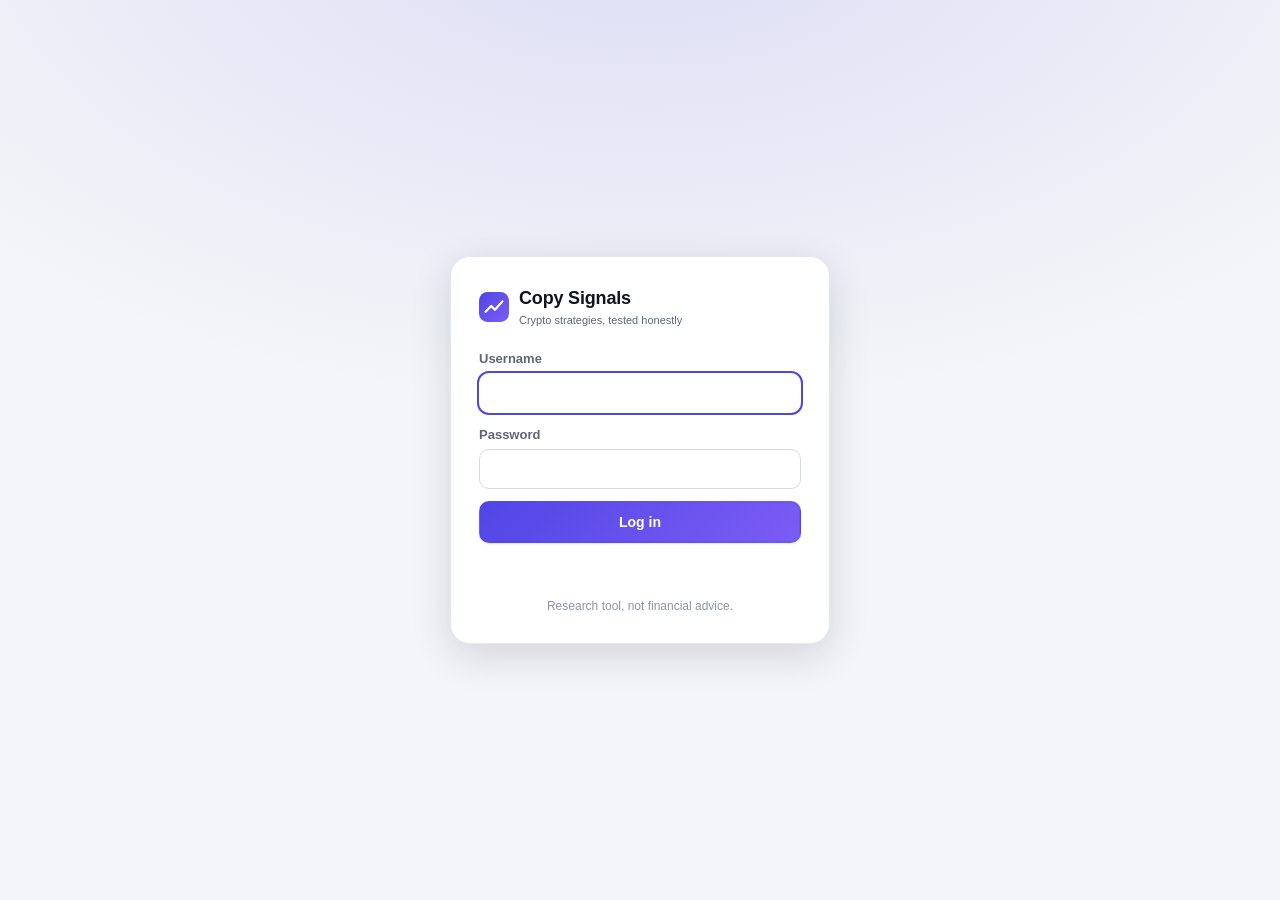
<file: frontend/login.html>
<!doctype html>
<html lang="en">
<head>
  <meta charset="utf-8" />
  <meta name="viewport" content="width=device-width, initial-scale=1" />
  <meta name="theme-color" content="#f4f5f8" media="(prefers-color-scheme: light)" />
  <meta name="theme-color" content="#090b10" media="(prefers-color-scheme: dark)" />
  <title>Log in · Copy Signals</title>
  <link rel="stylesheet" href="styles.css" />
</head>
<body class="login-page">
  <svg class="sprite" aria-hidden="true" focusable="false"><defs>
    <linearGradient id="logo-grad" x1="0" y1="0" x2="1" y2="1"><stop offset="0" class="logo-grad-a" /><stop offset="1" class="logo-grad-b" /></linearGradient>
  </defs></svg>
  <main class="login-box">
    <div class="logo">
      <svg class="logo-mark" viewBox="0 0 32 32" aria-hidden="true"><rect class="bg" width="32" height="32" rx="9" /><path class="ln" d="M7 21l6-6 4 4 8-9" /></svg>
      <h1 class="brand">Copy Signals<small>Crypto strategies, tested honestly</small></h1>
    </div>
    <form id="login-form" class="form" autocomplete="on">
      <label>Username <input name="username" autocomplete="username" required autofocus maxlength="64"
        spellcheck="false" autocapitalize="none" autocorrect="off" /></label>
      <label>Password <input type="password" name="password" autocomplete="current-password" required maxlength="512" /></label>
      <label id="code-row" hidden>Code from your authenticator app
        <input name="code" inputmode="numeric" autocomplete="one-time-code" maxlength="6" pattern="[0-9]{6}"
          spellcheck="false" title="The 6 digits your authenticator app shows" /></label>
      <button class="btn" type="submit">Log in</button>
      <p id="login-msg" class="form-msg" role="alert"></p>
    </form>
    <p class="login-foot">Research tool, not financial advice.</p>
  </main>
  <script src="login.js"></script>
</body>
</html>
</file>
<file: frontend/styles.css>
/* Copy Signals design system.
   Tokens first (light, then dark), then the app shell (sidebar, top bar, mobile tab bar), then components.
   The security policy allows no inline styles: sizes and positions computed at runtime are set from JS. */

:root {
  --bg: #f4f5f8;
  --bg-side: #ffffff;
  --panel: #ffffff;
  --panel-2: #f7f8fb;
  --line: #e5e8ef;
  --line-2: #d6dae4;
  --text: #0f1320;
  --muted: #5d6679;
  --faint: #8c95a6;
  --accent: #5046e5;
  --accent-2: #7c5cf5;
  --accent-bg: #eeedfd;
  --up: #0c9a5b;
  --down: #e0364a;
  --up-bg: #e6f6ee;
  --down-bg: #fdebed;
  --warn: #b26b00;
  --warn-bg: #fdf3e2;
  --up-solid: #0c9a5b;
  --on-accent: #ffffff;
  --on-up: #ffffff;
  --on-down: #ffffff;
  --on-warn: #ffffff;
  --shadow: 0 1px 2px rgb(16 24 40 / .04), 0 4px 16px rgb(16 24 40 / .05);
  --shadow-lg: 0 12px 40px rgb(16 24 40 / .14);
  --radius: 16px;
  --radius-sm: 10px;
  --side-w: 244px;
  color-scheme: light;
}
@media (prefers-color-scheme: dark) {
  :root {
    --bg: #090b10;
    --bg-side: #0c0f15;
    --panel: #11151d;
    --panel-2: #161b25;
    --line: #1f2531;
    --line-2: #2a3140;
    --text: #e9ecf2;
    --muted: #8b94a6;
    --faint: #5d6678;
    --accent: #8189ff;
    --accent-2: #a58bff;
    --accent-bg: #1b1e3a;
    --up: #2ed386;
    --down: #ff5d6c;
    --up-bg: #0d2a1e;
    --down-bg: #2e1318;
    --warn: #f3b54a;
    --warn-bg: #2b2112;
    --up-solid: #2ed386;
    --on-accent: #0b0d18;
    --on-up: #07140e;
    --on-down: #1a0609;
    --on-warn: #1a1204;
    --shadow: 0 1px 0 rgb(255 255 255 / .02) inset, 0 8px 24px rgb(0 0 0 / .25);
    --shadow-lg: 0 16px 48px rgb(0 0 0 / .5);
    color-scheme: dark;
  }
}

/* --- Base ------------------------------------------------------------------------------------------ */
* { box-sizing: border-box; }
html { scroll-padding-top: 88px; -webkit-text-size-adjust: 100%; }
body {
  margin: 0; background: var(--bg); color: var(--text);
  font: 14px/1.5 Inter, -apple-system, BlinkMacSystemFont, "SF Pro Text", "Segoe UI", Roboto, sans-serif;
  font-variant-numeric: tabular-nums; -webkit-font-smoothing: antialiased;
}
button, a, input, select, summary, label { touch-action: manipulation; }
button, a, summary { -webkit-tap-highlight-color: color-mix(in srgb, var(--accent) 20%, transparent); }
a { color: var(--accent); text-underline-offset: 2px; }
:focus-visible { outline: 2px solid var(--accent); outline-offset: 2px; }
.sr-only {
  position: absolute; width: 1px; height: 1px; padding: 0; margin: -1px; overflow: hidden;
  clip: rect(0 0 0 0); white-space: nowrap; border: 0;
}
.skip-link { position: absolute; left: 12px; top: -48px; z-index: 50; padding: 8px 14px; border-radius: 8px;
  background: var(--accent); color: var(--on-accent); text-decoration: none; }
.skip-link:focus-visible { top: 8px; }
main:focus { outline: none; }
.muted { color: var(--muted); }
.up { color: var(--up); }
.down { color: var(--down); }
[hidden] { display: none !important; }
code { font-family: ui-monospace, SFMono-Regular, Menlo, monospace; font-size: 12.5px; }
.small { font-size: 12px; }
h2 { font-size: 22px; line-height: 1.25; letter-spacing: -.01em; margin: 0 0 6px; font-weight: 700; }
h3 { font-size: 15px; margin: 28px 0 10px; font-weight: 650; letter-spacing: -.005em; }
.sprite { position: absolute; width: 0; height: 0; overflow: hidden; }
.icon { width: 20px; height: 20px; flex: none; fill: none; stroke: currentColor; stroke-width: 1.8;
  stroke-linecap: round; stroke-linejoin: round; }

/* --- App shell ------------------------------------------------------------------------------------- */
.shell { display: grid; grid-template-columns: var(--side-w) minmax(0, 1fr); min-height: 100vh; }
.sidebar {
  position: sticky; top: 0; height: 100vh; display: flex; flex-direction: column; gap: 6px;
  padding: 18px 14px; background: var(--bg-side); border-right: 1px solid var(--line); overflow-y: auto;
}
.logo { display: flex; align-items: center; gap: 10px; padding: 4px 8px 18px; }
.logo-mark { width: 30px; height: 30px; flex: none; }
.logo-mark .bg { fill: url(#logo-grad); }
.logo-mark .ln { fill: none; stroke: #fff; stroke-width: 2.4; stroke-linecap: round; stroke-linejoin: round; }
.logo-grad-a { stop-color: var(--accent); }
.logo-grad-b { stop-color: var(--accent-2); }
.brand { font-weight: 750; font-size: 16px; margin: 0; letter-spacing: -.01em; }
.brand small { display: block; font-size: 11px; font-weight: 500; color: var(--muted); letter-spacing: 0; }
.side-nav { display: grid; gap: 2px; }
.nav-label { font-size: 11px; font-weight: 600; text-transform: uppercase; letter-spacing: .06em; color: var(--faint);
  padding: 14px 10px 6px; }
.side-nav a {
  display: flex; align-items: center; gap: 11px; padding: 9px 10px; border-radius: 10px; color: var(--muted);
  text-decoration: none; font-weight: 550;
}
.side-nav a:hover { color: var(--text); background: var(--panel-2); }
.side-nav a.on { color: var(--text); background: var(--accent-bg); }
.side-nav a.on .icon { color: var(--accent); }
.side-foot { margin-top: auto; padding-top: 14px; border-top: 1px solid var(--line); display: grid; gap: 10px; }
.side-note { font-size: 11.5px; color: var(--faint); padding: 0 6px; line-height: 1.45; }

.main-col { min-width: 0; display: flex; flex-direction: column; }
.chrome { position: sticky; top: 0; z-index: 20; }
.topbar {
  display: flex; align-items: center; gap: 12px; flex-wrap: wrap; min-height: 64px;
  padding: 10px 32px; background: color-mix(in srgb, var(--bg) 82%, transparent);
  backdrop-filter: saturate(1.4) blur(12px); -webkit-backdrop-filter: saturate(1.4) blur(12px);
  border-bottom: 1px solid var(--line);
}
.topbar .mobile-brand { display: none; align-items: center; gap: 8px; }
.status { display: flex; align-items: center; gap: 8px; font-size: 13px; padding: 5px 10px 5px 9px;
  border-radius: 999px; background: var(--panel); border: 1px solid var(--line); }
.spacer { flex: 1; }
.dot { width: 8px; height: 8px; border-radius: 50%; background: var(--up); flex: none;
  box-shadow: 0 0 0 3px color-mix(in srgb, var(--up) 22%, transparent); }
.dot.err { background: var(--warn); box-shadow: 0 0 0 3px color-mix(in srgb, var(--warn) 22%, transparent); }
.dot.idle { background: var(--faint); box-shadow: none; }

main { width: 100%; max-width: 1240px; margin: 0 auto; padding: 24px 32px 64px; }
.menu { display: none; }  /* the old top menu; navigation lives in the sidebar and the tab bar */

/* Mobile tab bar */
.tabbar {
  display: none; position: fixed; left: 0; right: 0; bottom: 0; z-index: 30;
  padding: 6px 8px calc(6px + env(safe-area-inset-bottom)); background: color-mix(in srgb, var(--bg-side) 92%, transparent);
  backdrop-filter: blur(14px); -webkit-backdrop-filter: blur(14px); border-top: 1px solid var(--line);
  grid-template-columns: repeat(4, 1fr);
}
.tabbar a, .tabbar button {
  display: grid; justify-items: center; gap: 2px; padding: 6px 2px; border: 0; background: none; color: var(--muted);
  font: inherit; font-size: 10.5px; font-weight: 600; text-decoration: none; border-radius: 10px; cursor: pointer; position: relative;
}
.tabbar a.on, .tabbar button.on { color: var(--accent); }
.tabbar .icon { width: 22px; height: 22px; }

/* --- Controls ------------------------------------------------------------------------------------- */
.btn {
  font: inherit; font-weight: 600; padding: 8px 16px; border-radius: var(--radius-sm); cursor: pointer; line-height: 1.3;
  border: 1px solid transparent; background: linear-gradient(135deg, var(--accent), var(--accent-2)); color: var(--on-accent);
  text-decoration: none; display: inline-flex; align-items: center; justify-content: center; gap: 6px;
  box-shadow: 0 1px 2px rgb(0 0 0 / .12), 0 0 0 1px color-mix(in srgb, var(--accent) 30%, transparent) inset;
  transition: filter .15s, transform .05s;
}
.btn:hover:not(:disabled) { filter: brightness(1.08); }
.btn:active:not(:disabled) { transform: translateY(1px); }
.btn.ghost { background: var(--panel); color: var(--text); border-color: var(--line-2); box-shadow: none; }
.btn.ghost:hover:not(:disabled) { background: var(--panel-2); filter: none; border-color: var(--faint); }
.btn.small { padding: 6px 12px; font-size: 13px; border-radius: 9px; }
.btn.danger { background: var(--down); border-color: var(--down); color: var(--on-down); box-shadow: none; }
.btn.danger.ghost { background: none; color: var(--down); border-color: color-mix(in srgb, var(--down) 45%, var(--line)); }
.btn.big { padding: 11px 22px; font-size: 15px; border-radius: 12px; }
.btn:disabled { opacity: .5; cursor: default; }
input[type="number"] {
  font: inherit; width: 100px; padding: 7px 10px;
  border: 1px solid var(--line-2); border-radius: 9px; background: var(--panel); color: var(--text);
}
input[type="number"]:focus { outline: 2px solid var(--accent); outline-offset: 0; border-color: transparent; }

.switch { display: inline-flex; align-items: center; gap: 8px; cursor: pointer; font-size: 13px; font-weight: 550; user-select: none; }
.switch input { position: absolute; opacity: 0; width: 1px; height: 1px; }

.seg { display: inline-flex; padding: 3px; gap: 2px; background: var(--panel-2); border: 1px solid var(--line); border-radius: 10px; }
.seg button { font: inherit; font-size: 12px; font-weight: 600; padding: 4px 10px; border: 0; border-radius: 7px;
  background: none; color: var(--muted); cursor: pointer; }
.seg button:hover { color: var(--text); }
.seg button.on { background: var(--panel); color: var(--text); box-shadow: 0 1px 3px rgb(0 0 0 / .12); }


/* --- Page layout ---------------------------------------------------------------------------------- */
section { margin-top: 8px; }
.page > h2 { margin-top: 4px; }
.page-head { display: flex; align-items: flex-end; justify-content: space-between; gap: 16px; flex-wrap: wrap; margin-bottom: 18px; }
.page-head p { margin: 2px 0 0; color: var(--muted); max-width: 640px; }
.note { color: var(--muted); font-size: 13px; margin: 0 0 16px; max-width: 760px; }
.picks > .empty { grid-column: 1 / -1; }
.empty { padding: 32px; text-align: center; color: var(--muted); background: var(--panel); border: 1px dashed var(--line-2); border-radius: var(--radius); }
.disclaimer { color: var(--faint); font-size: 12px; margin-top: 40px; max-width: 760px; }

/* Cards and tiles */
.card { background: var(--panel); border: 1px solid var(--line); border-radius: var(--radius); padding: 20px 22px; margin-bottom: 16px; box-shadow: var(--shadow); }
.card h3 { margin-top: 0; }
.card-head { display: flex; align-items: center; gap: 12px; flex-wrap: wrap; margin-bottom: 12px; }
.card-title { font-size: 13px; font-weight: 650; color: var(--muted); text-transform: uppercase; letter-spacing: .05em; margin: 0; }
.tiles { display: grid; grid-template-columns: repeat(auto-fit, minmax(160px, 1fr)); gap: 12px; margin-bottom: 14px; }
.tile { background: var(--panel); border: 1px solid var(--line); border-radius: 14px; padding: 12px 16px; box-shadow: var(--shadow); }
.tile small { display: block; color: var(--muted); font-size: 12px; font-weight: 550; margin-bottom: 2px; }
.tile b { font-size: 20px; font-weight: 700; letter-spacing: -.01em; }
.tile .sub { display: block; font-size: 12px; color: var(--muted); }

/* Alerts */
.alert { display: flex; align-items: center; gap: 12px; margin-bottom: 10px; padding: 12px 16px; border-radius: 12px; border: 1px solid; font-weight: 550; }
.alert.danger { background: var(--down-bg); border-color: color-mix(in srgb, var(--down) 40%, transparent); color: var(--down); }
.alert.success { background: var(--up-bg); border-color: color-mix(in srgb, var(--up) 40%, transparent); color: var(--up); }
.alert.warning { background: var(--warn-bg); border-color: color-mix(in srgb, var(--warn) 40%, transparent); color: var(--warn); }
.alert span { flex: 1; }

/* Badges and tags */
.badge { font-size: 11.5px; font-weight: 650; padding: 3px 9px; border-radius: 999px; }
.badge.buy { color: var(--up); background: var(--up-bg); }
.badge.early { color: var(--warn); background: var(--warn-bg); }
.badge.short { color: var(--down); background: var(--down-bg); }
.badge.none { color: var(--faint); }
.pill { display: inline-flex; align-items: center; gap: 6px; font-size: 12px; font-weight: 650; padding: 4px 10px; border-radius: 999px;
  background: var(--panel-2); color: var(--muted); border: 1px solid var(--line); }
.pill.run { color: var(--up); background: var(--up-bg); border-color: transparent; }
.pill.run::before { content: ""; width: 7px; height: 7px; border-radius: 50%; background: currentColor; animation: pulse 2s infinite; }
.pill.pause { color: var(--warn); background: var(--warn-bg); border-color: transparent; }
.pill.demo { color: var(--warn); border-color: color-mix(in srgb, var(--warn) 45%, transparent); background: none; }
.pill.live { color: var(--down); border-color: color-mix(in srgb, var(--down) 45%, transparent); background: none; }
@keyframes pulse { 0%, 100% { opacity: 1; } 50% { opacity: .35; } }
.tag { font-size: 11px; font-weight: 600; color: var(--muted); border: 1px solid var(--line-2); border-radius: 6px; padding: 0 6px; }
.tag.ok { color: var(--up); border-color: color-mix(in srgb, var(--up) 50%, transparent); }
.tag.bad { color: var(--warn); border-color: color-mix(in srgb, var(--warn) 50%, transparent); }
.tag.alert { color: var(--on-down); background: var(--down); border-color: var(--down); }

/* --- Picks ---------------------------------------------------------------------------------------- */
.picks { display: grid; grid-template-columns: repeat(auto-fill, minmax(330px, 1fr)); gap: 16px; }
.sym { font-size: 20px; font-weight: 750; letter-spacing: -.01em; }
.checks { list-style: none; margin: 2px 0; padding: 12px 14px; display: grid; gap: 8px; background: var(--panel-2); border-radius: 12px; }
.checks li { display: grid; grid-template-columns: 20px 1fr; gap: 6px; font-size: 13px; }
.checks .name { font-weight: 600; }
.checks .detail { display: block; color: var(--muted); }
.actions { display: flex; gap: 8px; flex-wrap: wrap; align-items: center; margin-top: auto; }
.held { font-size: 13px; color: var(--up); font-weight: 650; }
.copy { font: inherit; font-size: 12px; border: 1px solid var(--line-2); background: var(--panel); color: var(--text); border-radius: 6px; padding: 1px 7px; cursor: pointer; margin-left: 4px; }
.copy:hover { border-color: var(--accent); }
.copy.done { color: var(--up); border-color: var(--up); }

/* Rising now */

/* --- Positions and demo account ---------------------------------------------------------------- */
.pnl { font-weight: 650; }
.result, .advice { font-weight: 700; font-size: 12px; padding: 3px 10px; border-radius: 999px; }
.result.lost { color: var(--down); background: var(--down-bg); }
.live { font-size: 12px; color: var(--muted); white-space: nowrap; }
.live.on { color: var(--up); }
.reset summary { margin-bottom: 0; }
.range { display: grid; grid-template-columns: auto 1fr auto; gap: 10px; align-items: center; font-size: 12px; margin-top: 8px;
  overflow: hidden; padding: 4px 2px; }
.range span:last-child { text-align: right; }
.range .bar { position: relative; height: 6px; border-radius: 3px; background: linear-gradient(90deg, var(--down-bg), var(--line), var(--up-bg)); }
.connect { background: var(--panel); border: 1px solid var(--line); border-radius: var(--radius); padding: 16px 20px; font-size: 13px; box-shadow: var(--shadow); }
.connect ol { margin: 8px 0 0; padding-left: 18px; }
.connect.error { border-color: var(--warn); }
.check { display: flex; align-items: center; gap: 6px; font-size: 13px; margin: 3px 0; }

/* --- Tables ------------------------------------------------------------------------------------- */
details summary { cursor: pointer; color: var(--accent); font-size: 13px; font-weight: 550; margin: 8px 0; }
.table-wrap { overflow-x: auto; border: 1px solid var(--line); border-radius: 14px; background: var(--panel); box-shadow: var(--shadow); }
table { width: 100%; border-collapse: collapse; font-size: 13px; background: var(--panel); }
.table-wrap table { border: 0; }
th, td { text-align: left; padding: 10px 14px; border-bottom: 1px solid var(--line); white-space: nowrap; }
tbody tr:last-child td { border-bottom: 0; }
tbody tr:hover td { background: var(--panel-2); }
th { color: var(--faint); font-weight: 650; font-size: 11.5px; text-transform: uppercase; letter-spacing: .04em; background: var(--panel); }
td.num, th.num { text-align: right; }
td.clip { max-width: 220px; overflow: hidden; text-overflow: ellipsis; }
td.clip.wide { max-width: 380px; }
.row-actions { display: flex; gap: 4px; flex-wrap: wrap; }
.chart { width: 100%; height: auto; display: block; overflow: visible; }
.chart .line { fill: none; stroke-width: 2; stroke-linejoin: round; stroke-linecap: round; }
.chart .line.demo, .chart .line.bot { stroke: var(--accent); stroke-width: 2.4; }
.chart .line.btc { stroke: var(--warn); stroke-dasharray: 4 4; stroke-width: 1.6; }
.chart .line.eth { stroke: var(--faint); stroke-dasharray: 2 4; stroke-width: 1.6; }
.chart .area { fill: url(#area-grad); stroke: none; }
.area-grad-a { stop-color: var(--accent); stop-opacity: .28; }
.area-grad-b { stop-color: var(--accent); stop-opacity: 0; }
.chart .grid { stroke: var(--line); stroke-width: 1; }
.chart .baseline { stroke: var(--line-2); stroke-dasharray: 3 3; }
.chart .axis { fill: var(--faint); font-size: 11px; }
.chart .axis.end { text-anchor: end; }
.chart .axis.mid { text-anchor: middle; }
.chart .cross { stroke: var(--faint); stroke-width: 1; stroke-dasharray: 3 3; }
.chart .dotp { fill: var(--accent); stroke: var(--panel); stroke-width: 2; }
.chart-wrap { position: relative; }
.chart-tip { position: absolute; top: 0; left: 0; pointer-events: none; z-index: 2; min-width: 150px;
  padding: 8px 10px; border-radius: 10px; font-size: 12px; background: var(--panel); border: 1px solid var(--line-2); box-shadow: var(--shadow-lg); }
.chart-tip b { display: block; font-size: 11px; color: var(--muted); font-weight: 600; margin-bottom: 3px; }
.chart-tip div { display: flex; justify-content: space-between; gap: 14px; }
.chart-legend { display: flex; gap: 16px; flex-wrap: wrap; font-size: 12px; color: var(--muted); }
.chart-legend .key::before { content: ""; display: inline-block; width: 14px; height: 3px; margin-right: 6px; vertical-align: middle; border-radius: 2px; }
.chart-legend .key.demo::before, .chart-legend .key.bot::before { background: var(--accent); }
.chart-legend .key.btc::before { background: var(--warn); }
.chart-legend .key.eth::before { background: var(--faint); }

/* --- Auto-trader --------------------------------------------------------------------------------- */
.bot-grid { display: grid; grid-template-columns: minmax(0, 1.65fr) minmax(300px, 1fr); gap: 16px; align-items: start; }
.bot-grid > * { margin-bottom: 0; }
.bot-stack { display: grid; gap: 16px; min-width: 0; grid-template-columns: minmax(0, 1fr); }
.chart-wrap, .card { min-width: 0; }
.hero { position: relative; overflow: hidden; }
.hero::before { content: ""; position: absolute; inset: -40% -10% auto auto; width: 420px; height: 420px; border-radius: 50%;
  background: radial-gradient(closest-side, color-mix(in srgb, var(--accent) 16%, transparent), transparent); pointer-events: none; }
.hero-top { display: flex; align-items: center; gap: 8px; flex-wrap: wrap; position: relative; }
.hero-actions { display: flex; gap: 8px; margin-left: auto; }
.value { font-size: 40px; font-weight: 780; letter-spacing: -.03em; line-height: 1.1; margin: 14px 0 4px; position: relative; }
.value-sub { display: flex; gap: 14px; flex-wrap: wrap; align-items: baseline; font-size: 14px; position: relative; }
.chg { font-weight: 700; padding: 2px 8px; border-radius: 8px; }
.chg.up { background: var(--up-bg); }
.chg.down { background: var(--down-bg); }
.stats { display: grid; grid-template-columns: repeat(4, minmax(0, 1fr)); gap: 1px; margin: 18px 0 16px; background: var(--line);
  border: 1px solid var(--line); border-radius: 12px; overflow: hidden; position: relative; }
.stat { background: var(--panel-2); padding: 10px 14px; }
.stat small { display: block; font-size: 11.5px; color: var(--muted); font-weight: 550; }
.stat b { font-size: 15px; font-weight: 700; }
.stat .sub { display: block; font-size: 11.5px; color: var(--muted); font-weight: 500; }
.chart-head { display: flex; align-items: center; justify-content: space-between; gap: 10px; flex-wrap: wrap; margin-bottom: 8px; }
.alloc-bar { display: flex; height: 12px; border-radius: 6px; overflow: hidden; background: var(--line); margin: 6px 0 14px; }
.alloc-bar span { height: 100%; }
.holding { display: grid; grid-template-columns: auto 1fr auto; gap: 4px 12px; align-items: center; padding: 10px 0; border-top: 1px solid var(--line); }
.holding:first-of-type { border-top: 0; }
.holding .sw { width: 10px; height: 10px; border-radius: 3px; }
.holding .nm { font-weight: 650; }
.holding .nm small { color: var(--muted); font-weight: 500; margin-left: 6px; }
.holding .vl { text-align: right; font-weight: 650; }
.holding .meta { grid-column: 2 / 4; display: flex; justify-content: space-between; gap: 8px; font-size: 12px; color: var(--muted); }
.signal-row { display: grid; grid-template-columns: auto 1fr auto; gap: 12px; align-items: center; padding: 12px 0; border-top: 1px solid var(--line); }
.signal-row:first-of-type { border-top: 0; }
.coin-ic { width: 34px; height: 34px; border-radius: 50%; display: grid; place-items: center; font-weight: 800; font-size: 12px; color: #fff; }
.coin-ic.c-BTC { background: #f7931a; }
.coin-ic.c-ETH { background: #6272ea; }
.coin-ic.h0 { background: #e2554f; } .coin-ic.h1 { background: #e0802b; } .coin-ic.h2 { background: #c9a227; }
.coin-ic.h3 { background: #4fa34a; } .coin-ic.h4 { background: #1f9e8a; } .coin-ic.h5 { background: #2b8fd6; }
.coin-ic.h6 { background: #4f63d9; } .coin-ic.h7 { background: #7b54d6; } .coin-ic.h8 { background: #b04fc4; }
.coin-ic.h9 { background: #d24f8e; } .coin-ic.h10 { background: #6b7a8f; } .coin-ic.h11 { background: #3f8f6b; }
.alloc-bar .c-BTC, .sw.c-BTC { background: #f7931a; }
.alloc-bar .c-ETH, .sw.c-ETH { background: #7b8cff; }
.alloc-bar .c-USDT, .sw.c-USDT { background: var(--faint); }
.checks-mini { display: flex; gap: 6px; flex-wrap: wrap; margin-top: 3px; }
.checks-mini span { font-size: 11px; font-weight: 650; padding: 1px 7px; border-radius: 999px; background: var(--panel-2); color: var(--faint); }
.checks-mini span.yes { background: var(--up-bg); color: var(--up); }
.target { text-align: right; }
.target b { display: block; font-size: 17px; }
.target small { color: var(--muted); font-size: 11.5px; }
.kpis { display: grid; grid-template-columns: repeat(auto-fit, minmax(150px, 1fr)); gap: 12px; margin: 4px 0 16px; }
.kpi { padding: 12px 14px; border-radius: 12px; background: var(--panel-2); border: 1px solid var(--line); }
.kpi small { display: block; font-size: 11.5px; color: var(--muted); font-weight: 550; }
.kpi b { font-size: 20px; letter-spacing: -.01em; }
.kpi .vs { display: block; font-size: 12px; color: var(--muted); }
.years { display: grid; grid-template-columns: repeat(auto-fit, minmax(54px, 1fr)); gap: 6px; margin-top: 14px; }
.yr { text-align: center; padding: 8px 4px; border-radius: 10px; background: var(--panel-2); font-size: 12px; }
.yr small { display: block; color: var(--muted); font-weight: 600; }
.yr b { font-size: 13.5px; }
.yr .vs { display: block; font-size: 11px; color: var(--faint); }
.start-card { display: grid; grid-template-columns: minmax(0, 1.2fr) minmax(280px, 1fr); gap: 28px; align-items: center; }
.start-card h2 { font-size: 26px; }
.start-card ul { margin: 10px 0 0; padding-left: 18px; color: var(--muted); display: grid; gap: 6px; }
.start-form { display: grid; gap: 12px; padding: 18px; border-radius: 14px; background: var(--panel-2); border: 1px solid var(--line); }
.start-form label { display: grid; gap: 6px; font-size: 13px; color: var(--muted); font-weight: 550; }
.start-form input { width: 100%; font-size: 18px; font-weight: 650; padding: 10px 12px; }
.lock-list { list-style: none; margin: 8px 0 0; padding: 0; display: grid; gap: 8px; font-size: 13px; }
.lock-list li { display: grid; grid-template-columns: 22px 1fr; gap: 6px; color: var(--muted); }
.lock-list li::before { content: "○"; color: var(--faint); font-weight: 700; }
.lock-list li.done::before { content: "✓"; color: var(--up); }
.lock-list li.done { color: var(--text); }
.side-row { display: flex; justify-content: space-between; gap: 10px; font-size: 13px; padding: 6px 0; }
.side-row span:first-child { color: var(--muted); }

/* --- Forms, settings, admin ---------------------------------------------------------------------- */
.form { display: grid; gap: 12px; max-width: 460px; }
.form label { display: grid; gap: 5px; font-size: 13px; color: var(--muted); font-weight: 550; }
.form.inline { display: flex; flex-wrap: wrap; align-items: center; max-width: none; }
.form input, .form select, .login-box input {
  font: inherit; padding: 9px 12px; border: 1px solid var(--line-2); border-radius: 10px; background: var(--panel); color: var(--text);
}
.form input:focus, .form select:focus, .login-box input:focus { outline: 2px solid var(--accent); outline-offset: 0; border-color: transparent; }
.form-msg { font-size: 13px; }
.form-msg.error { color: var(--down); }
.form-msg.ok { color: var(--up); }
.steps { padding-left: 18px; display: grid; gap: 6px; font-size: 13px; }
.subtabs { display: inline-flex; gap: 2px; flex-wrap: wrap; margin-bottom: 16px; padding: 3px; background: var(--panel-2); border: 1px solid var(--line); border-radius: 12px; }
.subtabs button { font: inherit; font-size: 13px; font-weight: 600; padding: 6px 12px; border-radius: 9px; border: 0; background: none; color: var(--muted); cursor: pointer; }
.subtabs button:hover { color: var(--text); }
.subtabs button.on { background: var(--panel); color: var(--text); box-shadow: 0 1px 3px rgb(0 0 0 / .12); }
.row-form { display: flex; gap: 8px; flex-wrap: wrap; align-items: center; margin-top: 8px; font-size: 13px; }
.row-form label { display: inline-flex; gap: 6px; align-items: center; color: var(--muted); }
.row-form input { font: inherit; padding: 6px 9px; border: 1px solid var(--line-2); border-radius: 9px; background: var(--panel); color: var(--text); width: 140px; }
.audit-filter label { display: inline-flex; gap: 6px; align-items: center; }

/* Account menu (top bar) */
.account { position: relative; }
.account-button {
  font: inherit; font-size: 13px; font-weight: 600; display: inline-flex; align-items: center; gap: 8px; padding: 5px 10px 5px 5px;
  border: 1px solid var(--line); border-radius: 999px; background: var(--panel); color: var(--text); cursor: pointer;
}
.account-button:hover, .account-button[aria-expanded="true"] { border-color: var(--line-2); background: var(--panel-2); }
.account-button.on { border-color: var(--accent); }
.avatar { width: 26px; height: 26px; border-radius: 50%; display: grid; place-items: center; font-size: 12px; font-weight: 750;
  color: #fff; background: linear-gradient(135deg, var(--accent), var(--accent-2)); text-transform: uppercase; }
.account-button .caret { font-size: 10px; color: var(--muted); }
.account-menu {
  position: absolute; right: 0; top: calc(100% + 8px); z-index: 40; min-width: 230px; max-width: calc(100vw - 32px);
  display: grid; padding: 6px; background: var(--panel); border: 1px solid var(--line-2); border-radius: 14px; box-shadow: var(--shadow-lg);
}
.account-menu.align-left { right: auto; left: 0; }
.account-who { padding: 6px 10px 10px; font-size: 12px; color: var(--muted); border-bottom: 1px solid var(--line); margin-bottom: 4px; }
.account-menu a, .account-menu button {
  display: flex; align-items: center; gap: 10px; width: 100%; text-align: left; padding: 9px 10px; border: 0; border-radius: 9px; background: none;
  color: var(--text); font: inherit; font-size: 14px; text-decoration: none; cursor: pointer;
}
.account-menu .icon { width: 18px; height: 18px; color: var(--muted); }
.account-menu a:hover, .account-menu button:hover { background: var(--panel-2); }
.account-menu a:focus-visible, .account-menu button:focus-visible { background: var(--accent-bg); outline: 2px solid var(--accent); outline-offset: -2px; }
.account-menu a.on { color: var(--accent); font-weight: 650; }
.account-menu hr { border: 0; border-top: 1px solid var(--line); margin: 4px 0; }
.account-menu button:disabled { opacity: .6; cursor: default; }
.account-menu .desk-hide { display: flex; }

/* Login */
.login-page { display: grid; place-items: center; min-height: 100vh; padding: 16px;
  background: radial-gradient(900px 500px at 50% -10%, color-mix(in srgb, var(--accent) 14%, transparent), transparent), var(--bg); }
.login-box { width: min(380px, 100%); background: var(--panel); border: 1px solid var(--line); border-radius: 20px; padding: 28px; box-shadow: var(--shadow-lg); }
.login-box .logo { padding: 0 0 20px; }
.login-box .brand { font-size: 18px; margin: 0; }
.login-box .form { max-width: none; }
.login-box .btn { width: 100%; padding: 11px; }
.login-foot { margin: 16px 0 0; font-size: 12px; color: var(--faint); text-align: center; }

/* Toast */
.toast {
  position: fixed; left: 50%; bottom: 20px; transform: translateX(-50%); z-index: 60; max-width: min(560px, calc(100vw - 32px));
  padding: 11px 16px; border-radius: 12px; background: var(--text); color: var(--bg); font-size: 13px; font-weight: 550; box-shadow: var(--shadow-lg);
}

/* --- Redesigned pages (picks, portfolio, record, settings, how it works) ------------------------------ */
.coin-ic { width: 34px; height: 34px; border-radius: 50%; display: inline-grid; place-items: center; flex: none;
  font-weight: 800; font-size: 13px; color: #fff; background: var(--faint); } .coin-ic.h1 { background: #e0802b; } .coin-ic.h2 { background: #c9a227; }
.coin-ic.h3 { background: #4fa34a; } .coin-ic.h4 { background: #1f9e8a; }
.levels small { display: block; font-size: 11.5px; color: var(--muted); font-weight: 550; }
.levels { display: grid; grid-template-columns: repeat(3, minmax(0, 1fr)); gap: 1px; background: var(--line); border: 1px solid var(--line);
  border-radius: 12px; overflow: hidden; }
.levels > div { background: var(--panel-2); padding: 8px 12px; min-width: 0; }
.levels b { display: block; font-size: 14px; white-space: nowrap; overflow: hidden; text-overflow: ellipsis; }
.levels span { font-size: 11.5px; }

/* Long/short ranking: coin, score bar, score, side */
.rank-list { display: grid; gap: 2px; margin: 6px 0 10px; }
.rank-row { display: grid; grid-template-columns: 26px 64px minmax(0, 1fr) 64px 52px; align-items: center; gap: 8px; font-size: 13px;
  padding: 3px 0; }
.rank-row .nm { font-weight: 650; }
.rank-row .coin-ic, td .coin-ic { width: 22px; height: 22px; font-size: 10px; }
td .coin-ic { display: inline-grid; vertical-align: middle; margin-right: 6px; }
.rank-row .sc { text-align: right; font-variant-numeric: tabular-nums; color: var(--muted); }
.rank-row .badge { justify-self: end; }
.rank-bar { height: 6px; border-radius: 999px; background: var(--panel-2); overflow: hidden; }
.rank-bar > span { display: block; height: 100%; border-radius: 999px; }
.rank-bar.gain > span { background: var(--up); }
.rank-bar.loss > span { background: var(--down); }
.how-grid { display: grid; grid-template-columns: repeat(auto-fit, minmax(380px, 1fr)); gap: 16px; align-items: start; }
.how-grid > .card { margin-bottom: 0; }

/* Settings: groups of rows, the label on the left and the controls on the right. */
.settings { display: grid; gap: 26px; max-width: 980px; }
.set-group h3 { font-size: 12px; font-weight: 650; text-transform: uppercase; letter-spacing: .06em; color: var(--faint); margin: 0 0 10px 4px; }
.settings .set-card { padding: 0; margin: 0; }
.set-row { display: grid; grid-template-columns: minmax(0, 300px) minmax(0, 1fr); gap: 12px 32px; padding: 20px 22px; }
.set-row + .set-row { border-top: 1px solid var(--line); }
.set-label h4 { margin: 0 0 4px; font-size: 14.5px; font-weight: 650; }
.set-label p { margin: 0; color: var(--muted); font-size: 13px; line-height: 1.5; }
.set-body { min-width: 0; display: grid; gap: 10px; align-content: start; }
.set-body > p, .set-body .form p { margin: 0; }
.set-body .form { max-width: 440px; }
.set-body .form.inline { max-width: none; align-items: flex-end; }
.set-body .form.inline input[type=number] { width: 120px; }
.set-more > summary { list-style: none; cursor: pointer; width: fit-content; }
.set-more > summary::-webkit-details-marker { display: none; }
.set-more[open] > summary.btn { display: none; }
.set-more > summary:not(.btn) { color: var(--accent); font-size: 13px; font-weight: 600; }
.set-more[open] > .form { margin-top: 10px; }
.card.how .card-title { display: flex; align-items: center; gap: 8px; color: var(--text); margin-bottom: 8px; }
.card.how .card-title .icon { color: var(--accent); }
.card.how p:not(.card-title) { color: var(--muted); margin: 0 0 10px; }
details.card summary { margin: 0; }

/* --- Responsive ---------------------------------------------------------------------------------- */
@media (max-width: 1100px) {
  .bot-grid, .start-card { grid-template-columns: minmax(0, 1fr); }
}
@media (max-width: 860px) {
  .shell { grid-template-columns: minmax(0, 1fr); }
  #user-name, .account-button .caret { display: none; }
  .account-button { padding: 3px; }
  .sidebar { display: none; }
  .tabbar { display: grid; }
  .topbar { padding: 10px 16px; min-height: 58px; gap: 8px; }
  .topbar .mobile-brand { display: flex; }
  main { padding: 18px 16px calc(92px + env(safe-area-inset-bottom)); }
  .toast { bottom: calc(80px + env(safe-area-inset-bottom)); }
  .picks { grid-template-columns: 1fr; }
  .how-grid { grid-template-columns: minmax(0, 1fr); }
  .set-row { grid-template-columns: minmax(0, 1fr); padding: 16px; }
  .stats { grid-template-columns: repeat(2, minmax(0, 1fr)); }
  .value { font-size: 34px; }
  h2 { font-size: 20px; }
}
@media (min-width: 861px) {
  .account-menu .desk-hide { display: none; }
}
@media (max-width: 520px) {
  .status { padding: 4px 8px; }
  #status-text { max-width: 120px; overflow: hidden; text-overflow: ellipsis; white-space: nowrap; }
  .card { padding: 16px; }
}
@media (prefers-reduced-motion: reduce) {
  *, *::before, *::after { transition: none !important; animation: none !important; scroll-behavior: auto !important; }
}
</file>
